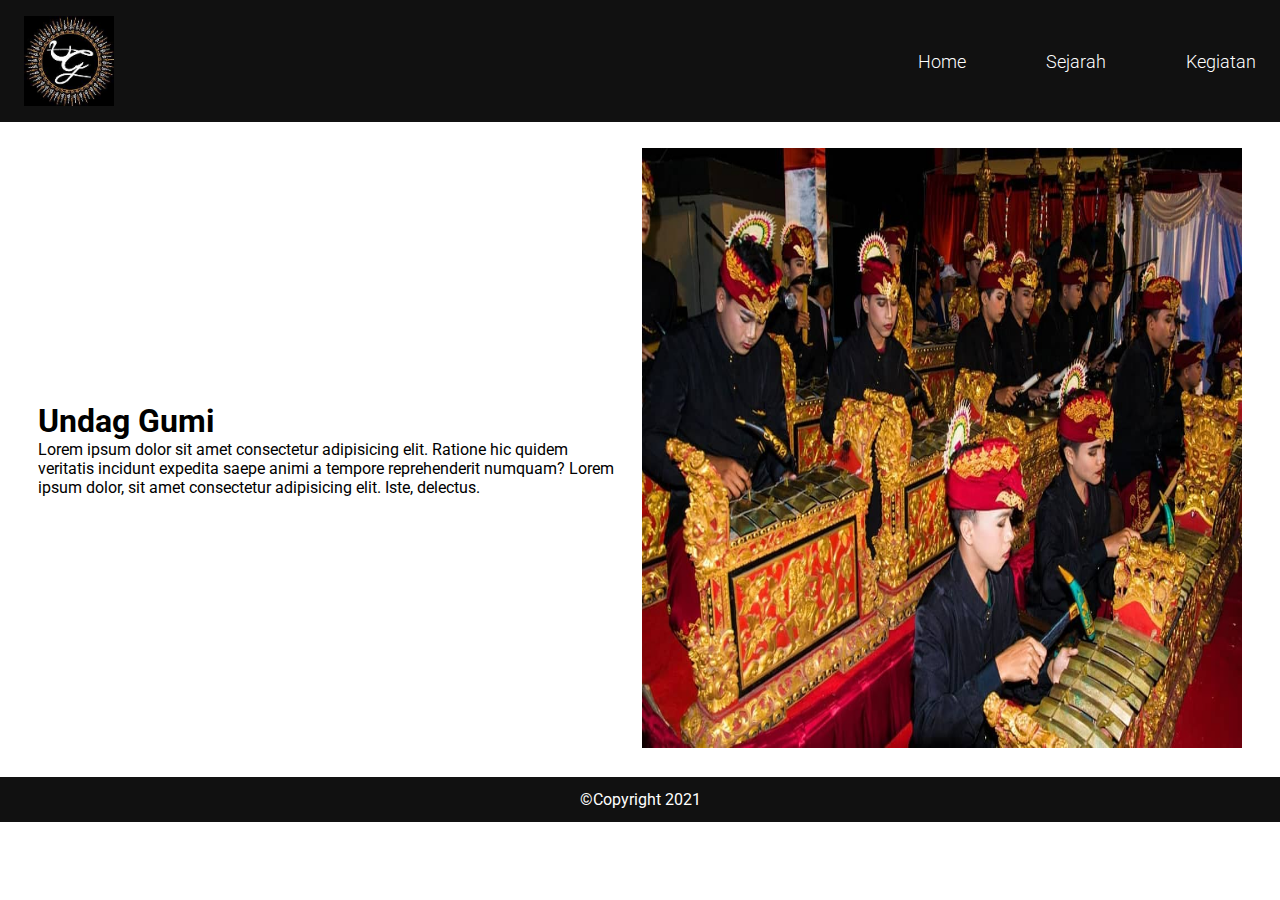
<file: index.html>
<!DOCTYPE html>
<html lang="en">
  <head>
    <meta charset="UTF-8" />
    <meta http-equiv="X-UA-Compatible" content="IE=edge" />
    <meta name="viewport" content="width=device-width, initial-scale=1.0" />
    <title>Undag Gumi Official</title>
    <link rel="stylesheet" href="css/style.css" />
    <link rel="shortcut icon" href="img/logo.png" type="image/x-icon" />
  </head>
  <body>
    <header class="header">
      <nav class="navbar">
        <img src="img/logo.png" alt="logo">

        <ul class="nav-menu">
          <li class="nav-item"><a href="index.html" class="nav-link">Home</a></li>
          <li class="nav-item"><a href="sejarah.html" class="nav-link">Sejarah</a></li>
          <li class="nav-item"><a href="kegiatan.html" class="nav-link">Kegiatan</a></li>
          <!-- <li class="nav-item"><a href="#" class="nav-link">Contact</a></li> -->
        </ul>

        <div class="hamburger">
          <span class="bar"></span>
          <span class="bar"></span>
          <span class="bar"></span>
        </div>
      </nav>
    </header>

    <section class="home">
      <div class="left-content">
        <h1>Undag Gumi</h1>
        <p>
          Lorem ipsum dolor sit amet consectetur adipisicing elit. Ratione hic
          quidem veritatis incidunt expedita saepe animi a tempore reprehenderit
          numquam? Lorem ipsum dolor, sit amet consectetur adipisicing elit.
          Iste, delectus.
        </p>
      </div>

      <div class="right-content">
        <img src="img/gambar 1.jpg" alt="gambar1-undaggumi" />
      </div>
    </section>

    <footer>
      <p>&copy;Copyright 2021</p>
    </footer>

    <script src="js/js.js"></script>
  </body>
</html>
</file>
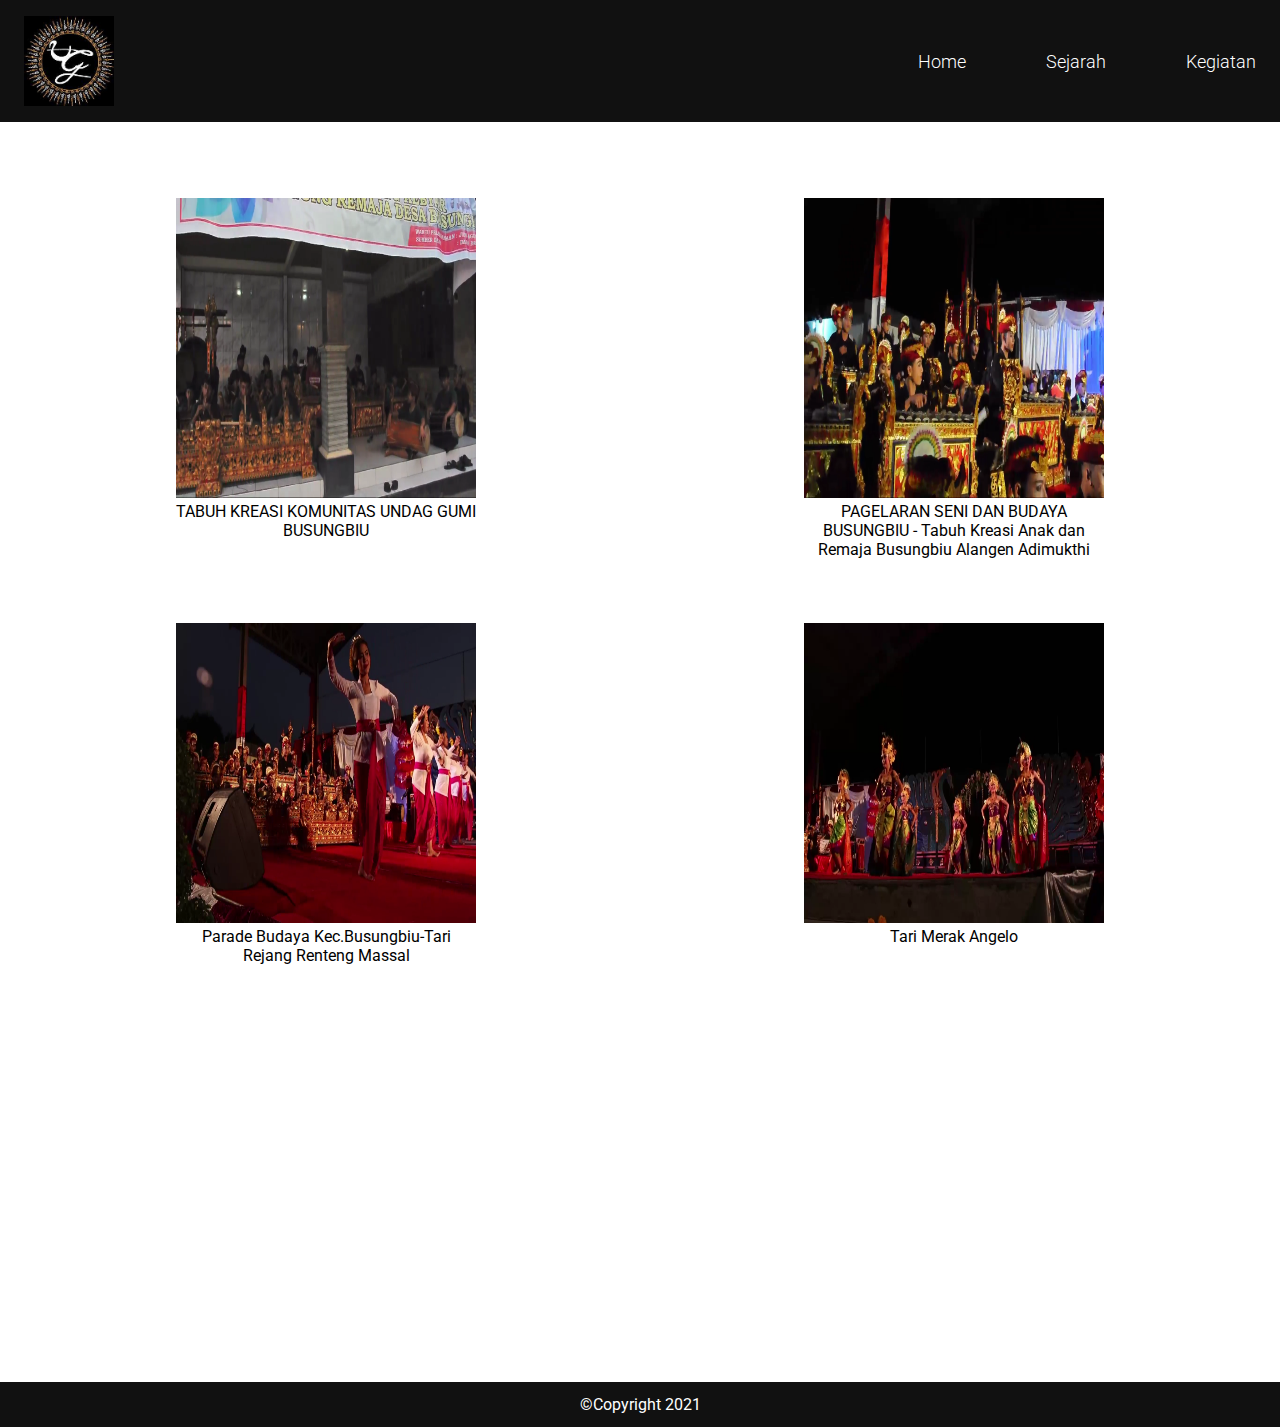
<file: kegiatan.html>
<!DOCTYPE html>
<html lang="en">
  <head>
    <meta charset="UTF-8" />
    <meta http-equiv="X-UA-Compatible" content="IE=edge" />
    <meta name="viewport" content="width=device-width, initial-scale=1.0" />
    <title>Undag Gumi Official</title>
    <link rel="stylesheet" href="css/style.css" />
    <link rel="shortcut icon" href="img/logo.png" type="image/x-icon" />
  </head>
  <body>
    <header class="header">
      <nav class="navbar">
        <img src="img/logo.png" alt="logo" />

        <ul class="nav-menu">
          <li class="nav-item">
            <a href="index.html" class="nav-link">Home</a>
          </li>
          <li class="nav-item">
            <a href="sejarah.html" class="nav-link">Sejarah</a>
          </li>
          <li class="nav-item">
            <a href="kegiatan.html" class="nav-link">Kegiatan</a>
          </li>
          <!-- <li class="nav-item"><a href="#" class="nav-link">Contact</a></li> -->
        </ul>

        <div class="hamburger">
          <span class="bar"></span>
          <span class="bar"></span>
          <span class="bar"></span>
        </div>
      </nav>
    </header>

    <section class="kegiatan">
      <div class="kegiatan1 kotak">
        <div class="gambar">
          <img
            src="img/TABUH KREASI KOMUNITAS UNDAG GUMI BUSUNGBIU.png"
            alt="TABUH KREASI KOMUNITAS UNDAG GUMI BUSUNGBIU"
          />
        </div>

        <div class="caption">
          <p>TABUH KREASI KOMUNITAS UNDAG GUMI BUSUNGBIU</p>
        </div>
      </div>

      <div class="kegiatan2 kotak">
        <div class="gambar">
          <img
            src="img/PAGELARAN SENI DAN BUDAYA BUSUNGBIU - Tabuh Kreasi Anak dan Remaja Busungbiu Alangen Adimukthi.png"
            alt="PAGELARAN SENI DAN BUDAYA BUSUNGBIU - Tabuh Kreasi Anak dan Remaja Busungbiu Alangen Adimukthi"
          />
        </div>

        <div class="caption">
          <p>
            PAGELARAN SENI DAN BUDAYA BUSUNGBIU - Tabuh Kreasi Anak dan Remaja
            Busungbiu Alangen Adimukthi
          </p>
        </div>
      </div>

      <div class="kegiatan3 kotak">
        <div class="gambar">
          <img
            src="img/Parade Budaya Kec.Busungbiu-Tari Rejang Renteng Massal.png"
            alt="Parade Budaya Kec.Busungbiu-Tari Rejang Renteng Massal"
          />
        </div>

        <div class="caption">
          <p>Parade Budaya Kec.Busungbiu-Tari Rejang Renteng Massal</p>
        </div>
      </div>

      <div class="kegiatan4 kotak">
        <div class="gambar">
          <img src="img/Tari Merak Angelo.png" alt="Tari Merak Angelo" />
        </div>

        <div class="caption">
          <p>Tari Merak Angelo</p>
        </div>
      </div>
    </section>

    <footer>
      <p>&copy;Copyright 2021</p>
    </footer>

    <script src="js/js.js"></script>
  </body>
</html>
</file>
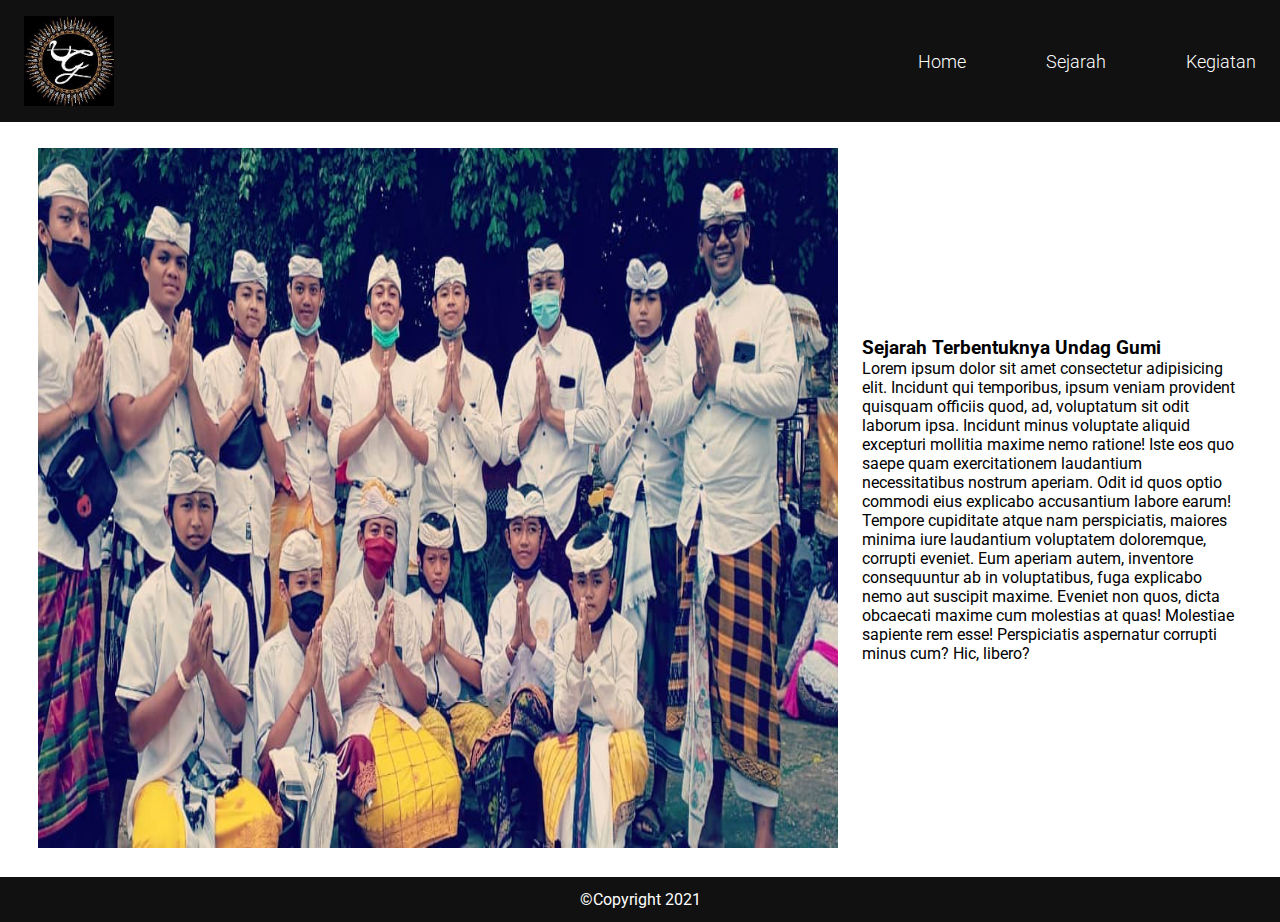
<file: sejarah.html>
<!DOCTYPE html>
<html lang="en">
  <head>
    <meta charset="UTF-8" />
    <meta http-equiv="X-UA-Compatible" content="IE=edge" />
    <meta name="viewport" content="width=device-width, initial-scale=1.0" />
    <title>Undag Gumi Official</title>
    <link rel="stylesheet" href="css/style.css" />
    <link rel="shortcut icon" href="img/logo.png" type="image/x-icon" />
  </head>
  <body>
    <header class="header">
      <nav class="navbar">
        <img src="img/logo.png" alt="logo" />

        <ul class="nav-menu">
          <li class="nav-item">
            <a href="index.html" class="nav-link">Home</a>
          </li>
          <li class="nav-item">
            <a href="sejarah.html" class="nav-link">Sejarah</a>
          </li>
          <li class="nav-item">
            <a href="kegiatan.html" class="nav-link">Kegiatan</a>
          </li>
          <!-- <li class="nav-item"><a href="#" class="nav-link">Contact</a></li> -->
        </ul>

        <div class="hamburger">
          <span class="bar"></span>
          <span class="bar"></span>
          <span class="bar"></span>
        </div>
      </nav>
    </header>

    <section class="sejarah">
      <div class="left-content">
        <img src="img/sejarah.jpg" alt="Anggota Undag Gumi" />
      </div>

      <div class="right-content">
        <h3>Sejarah Terbentuknya Undag Gumi</h3>
        <p>
          Lorem ipsum dolor sit amet consectetur adipisicing elit. Incidunt qui
          temporibus, ipsum veniam provident quisquam officiis quod, ad,
          voluptatum sit odit laborum ipsa. Incidunt minus voluptate aliquid
          excepturi mollitia maxime nemo ratione! Iste eos quo saepe quam
          exercitationem laudantium necessitatibus nostrum aperiam. Odit id quos
          optio commodi eius explicabo accusantium labore earum! Tempore
          cupiditate atque nam perspiciatis, maiores minima iure laudantium
          voluptatem doloremque, corrupti eveniet. Eum aperiam autem, inventore
          consequuntur ab in voluptatibus, fuga explicabo nemo aut suscipit
          maxime. Eveniet non quos, dicta obcaecati maxime cum molestias at
          quas! Molestiae sapiente rem esse! Perspiciatis aspernatur corrupti
          minus cum? Hic, libero?
        </p>
      </div>
    </section>

    <footer>
      <p>&copy;Copyright 2021</p>
    </footer>

    <script src="js/js.js"></script>
  </body>
</html>
</file>
<file: css/style.css>
@import url("https://fonts.googleapis.com/css2?family=Roboto:wght@100;300;400;500&display=swap");

* {
  margin: 0;
  padding: 0;
  box-sizing: border-box;
}

body {
  font-family: "Roboto", sans-serif;
}

/* Header CSS */
.header {
  background-color: #111;
}
.header .navbar img {
  width: 90px;
  height: 90px;
}

li {
  list-style: none;
}

a {
  text-decoration: none;
}

.navbar {
  display: flex;
  justify-content: space-between;
  align-items: center;
  padding: 1rem 1.5rem;
}

/* Hamburger Menu CSS */
/* Important */
.hamburger {
  display: none;
  background-color: #fff;
}

.bar {
  display: block;
  width: 25px;
  height: 3px;
  margin: 5px auto;
  -webkit-transition: all 0.3s ease-in-out;
  transition: all 0.3s ease-in-out;
  background-color: #101010;
}
/* END Important */
/* END Hamburger Menu  */

.nav-menu {
  display: flex;
  justify-content: space-between;
  align-items: center;
}

.nav-item {
  margin-left: 5rem;
}

.nav-link {
  font-size: 18px;
  font-weight: 300;
  color: #fff;
}

.nav-link:hover {
  color: #fff;
}


/*.header {
  color: #fff;
  display: flex;
  background-color: #111;
  justify-content: space-between;
  align-items: center;
}

.header img {
  width: 100px;
  height: 100px;
}

.header ul {
  display: flex;
  justify-content: space-around;
  width: 45%;
  line-height: 40px;
}

.header ul li {
  list-style: none;
}

.header ul li a {
  text-decoration: none;
  color: #fff;
}

.header ul li a:hover {
  color: #111;
  background-color: #fff;
}
*/
/* END Header CSS */

/* Home CSS */
.home {
  display: flex;
  align-items: center;
  padding: 2% 3%;
}

.home .left-content h1 {
  font-weight: bold;
}

.home .right-content{
    margin-left: 2%;
}

.home .right-content img {
  width: 600px;
  height: 600px;
}
/* END Home CSS */

/* Sejarah */
.sejarah {
  display: flex;
  align-items: center;
  padding: 2% 3%;
}

.sejarah .left-content img {
  width: 800px;
  height: 700px;
}

.sejarah .right-content{
    margin-left: 2%;
}
/* END Sejarah */

/* Kegiatan */
.kegiatan {
  padding: 1%;
  display: flex;
  justify-content: space-around;
  flex-wrap: wrap;
  margin-bottom: 30%;
}

.kegiatan .kotak {
    width: 300px;
    height: 300px;
    margin: 5%;
}

.kegiatan .gambar img {
  width: 300px;
  height: 300px;
}

.kegiatan .caption {
    text-align: center;
}
/* END Kegiatan */

/* Footer */
footer {
  background-color: #111;
  padding: 1%;
  color: #fff;
  text-align: center;
}
/* END Footer */

/* Responsive Breakpoint */
/* 768 Breakpoint */
@media only screen and (max-width: 768px) {
  /* Important */
  .nav-menu {
    position: fixed;
    left: -100%; /* Bisa Diubah-ubah */
    top: 5rem;
    flex-direction: column;
    background-color: #111;
    width: 100%;
    border-radius: 10px;
    text-align: center;
    transition: 0.3s;
    box-shadow: 0 10px 27px rgba(0, 0, 0, 0.05);
  }

  .nav-menu.active {
    left: 0; /* Bisa Diubah-ubah sesuaikan dengan di nav menu*/
  }
  /* END Important */

  .nav-item {
    margin: 2.5rem 0;
  }

  /* Hamburger Menu Responsive */
  /* Important */
  .hamburger {
    display: block;
    cursor: pointer;
  }

  .hamburger.active .bar:nth-child(2) {
    opacity: 0;
  }

  .hamburger.active .bar:nth-child(1) {
    transform: translateY(8px) rotate(45deg);
  }

  .hamburger.active .bar:nth-child(3) {
    transform: translateY(-8px) rotate(-45deg);
  }
}
/* END 768 Breakpoint */
/* 1100px Breakpoint */
/* Sejarah */
@media (max-width: 1100px){
  .sejarah {
    display: flex;
    align-items: center;
    padding: 2% 3%;
    flex-direction: column;
  }
/* END Sejarah Breakpoint */
/* End 1100px Breakpoint */

/* 830 Breakpoint */
/* Home */
.home .right-content img{
  width: 400px;
  height: 400px;
}

/* Home */
.home {
  flex-direction: column;
}

.home .left-content {
  order: 2;
}

.home .right-content {
  order: 1;
}
/* END Home */
/* Sejarah Breakpoint */
@media (max-width: 830px){
    .sejarah .left-content img {
      width: 400px;
      height: 300px;
  }
}
/* END Sejarah */
/* END 830 Breakpont */

/* 450 Breakpoint */
/* Kegiatan */
@media (max-width: 450px){
  .kegiatan .kotak {
    width: 300px;
    height: 300px;
    margin: 10%;
}
/* END Kegiatan */
/* END 450 Breakpoint */
/* 400 Breakpoint */
/* Sejarah */
@media (max-width: 400px){
  .sejarah .left-content img {
    width: 300px;
    height: 200px;
  }
}
/* END Sejarah */

/* Kegiatan */
.kegiatan .kotak {
  
  margin: 20%;
}
/* END Kegiatan */

/* Home */
.home .right-content img {
  width: 200px;
  height: 200px;
}

.home {
  margin-bottom: 70%;
}
/*  END Home*/
/* END 400 Breakpoint */


/* END Responsive Breakpoint */
</file>
